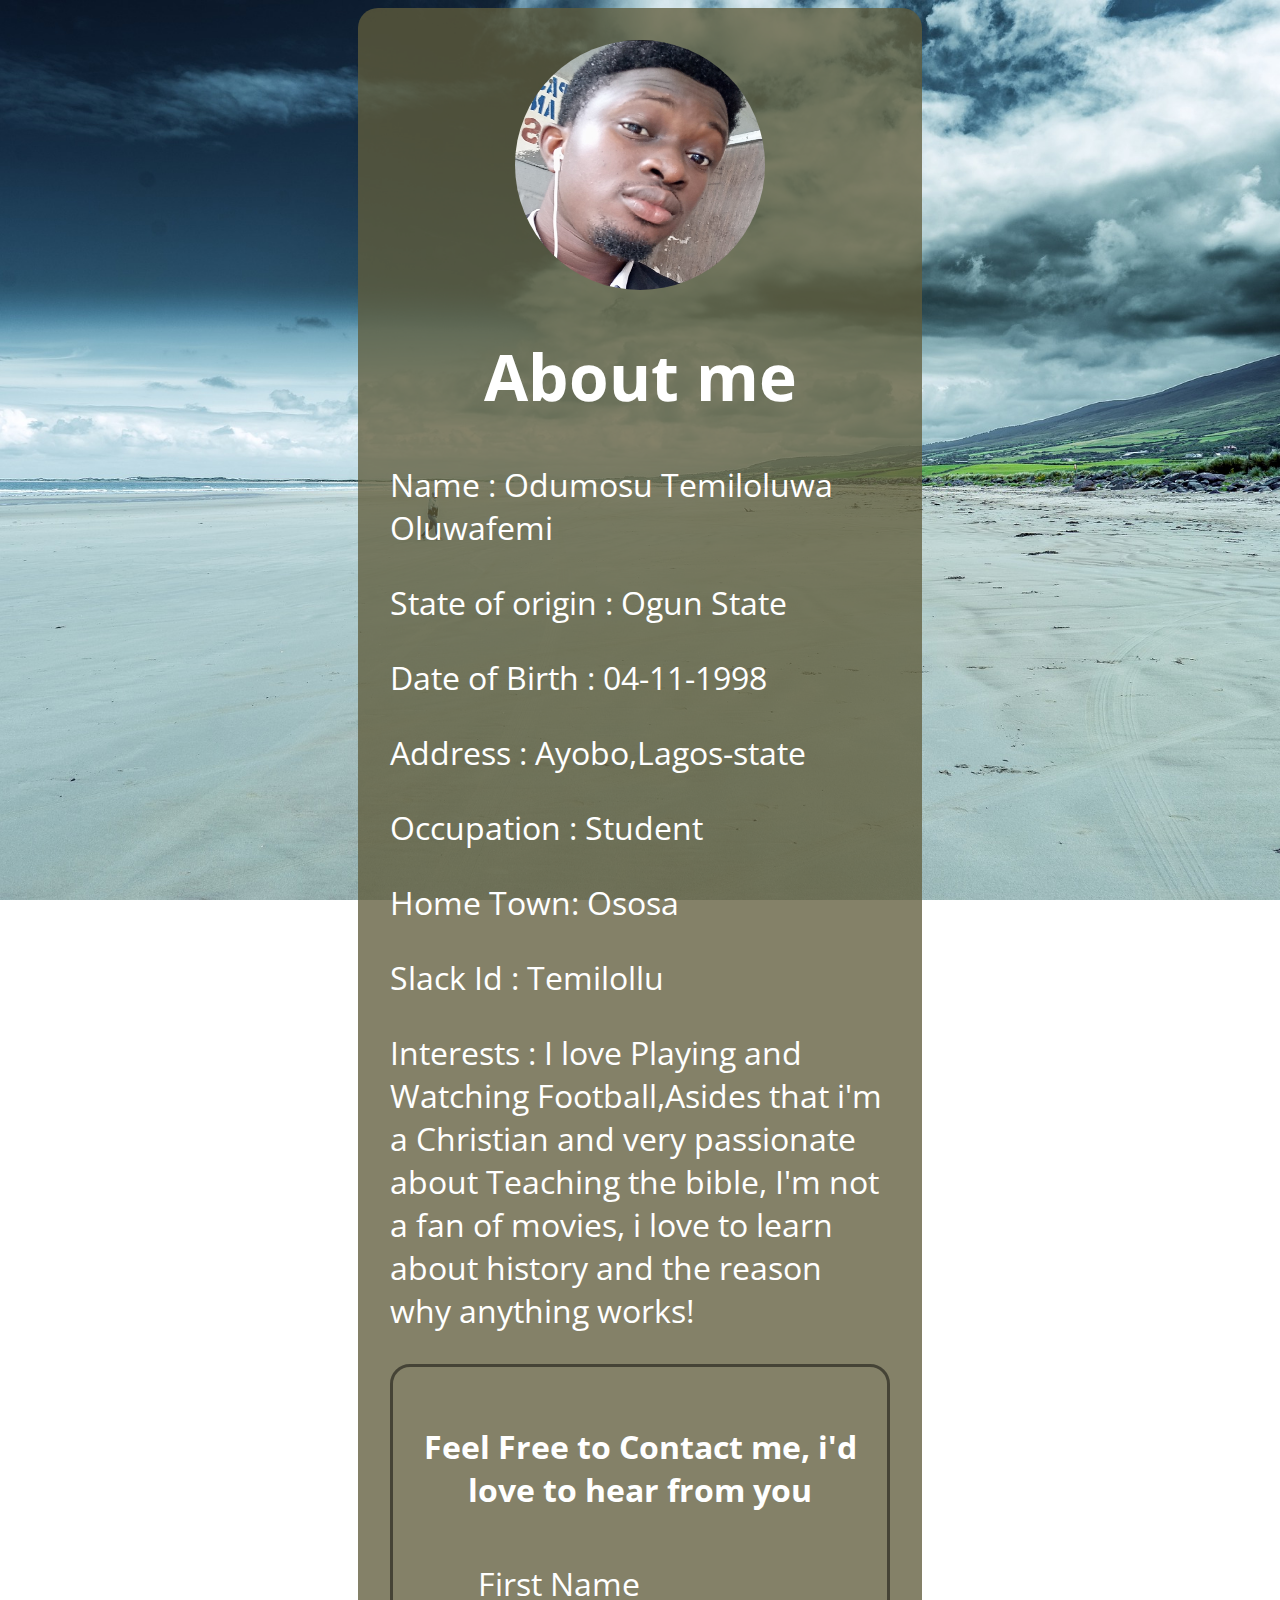
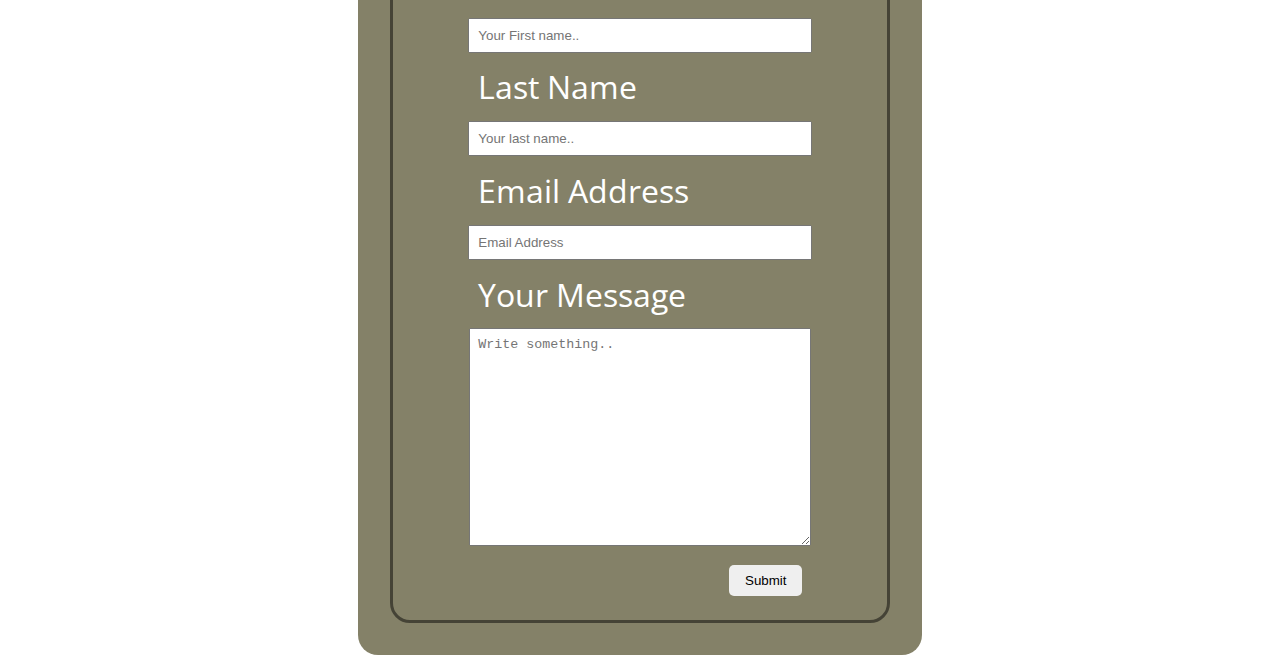
<file: index.html>
<!DOCTYPE html>
<html lang="en">
<head>
    <meta charset="UTF-8">
    <meta name="viewport" content="width=device-width, initial-scale=1.0">
    <link href="https://fonts.googleapis.com/css?family=Slabo+27px&display=swap" rel="stylesheet">
   
    <link href="https://fonts.googleapis.com/css?family=Open+Sans+Condensed:300&display=swap" rel="stylesheet">
    <link rel="stylesheet" href="main.css">
    <title>Temi's Personal Profile</title>
</head>
<body>
    <section>
      
           <div style="display: flex; justify-content: center;">
                 <img src="smaleer.png" alt="">
           </div>
           <article >
           <h1 style="text-align: center;">About me</h1>
           <p>Name : Odumosu Temiloluwa Oluwafemi</p>
            <p>State of origin : Ogun State</p>
            <p>Date of Birth : 04-11-1998</p>
            <p>Address : Ayobo,Lagos-state</p>
            <p>Occupation : Student</p>
            <p>Home Town: Ososa</p>
            <p>Slack Id : Temilollu</p>
            <p>Interests : I love Playing and Watching Football,Asides that i'm a Christian and very passionate about Teaching  the bible, I'm not a fan of movies, i love to learn about history and the reason why anything works! </p>
            </article>
            <div class="container">
                <h4>Feel Free to Contact me, i'd love to hear from you</h4>
  <form action="">

    <label for="fname">First Name</label>
    <input type="text" id="fname" name="firstname" placeholder="Your First name..">

    <label for="lname">Last Name</label>
    <input type="text" id="lname" name="lastname" placeholder="Your last name..">
  <label for="lnames">Email Address</label>
    <input type="text" id="lnames" name="lastname" placeholder="Email Address">

    <label for="subject">Your Message</label>
    <textarea id="subject" name="subject" placeholder="Write something.." style="height:200px"></textarea>

   <button>Submit</button>

  </form>
</div>
    </section>
 
</body>
</html>
<!-- name, state of origin, date of birth, address, occupation,home town, slack ID,picture -->
</file>
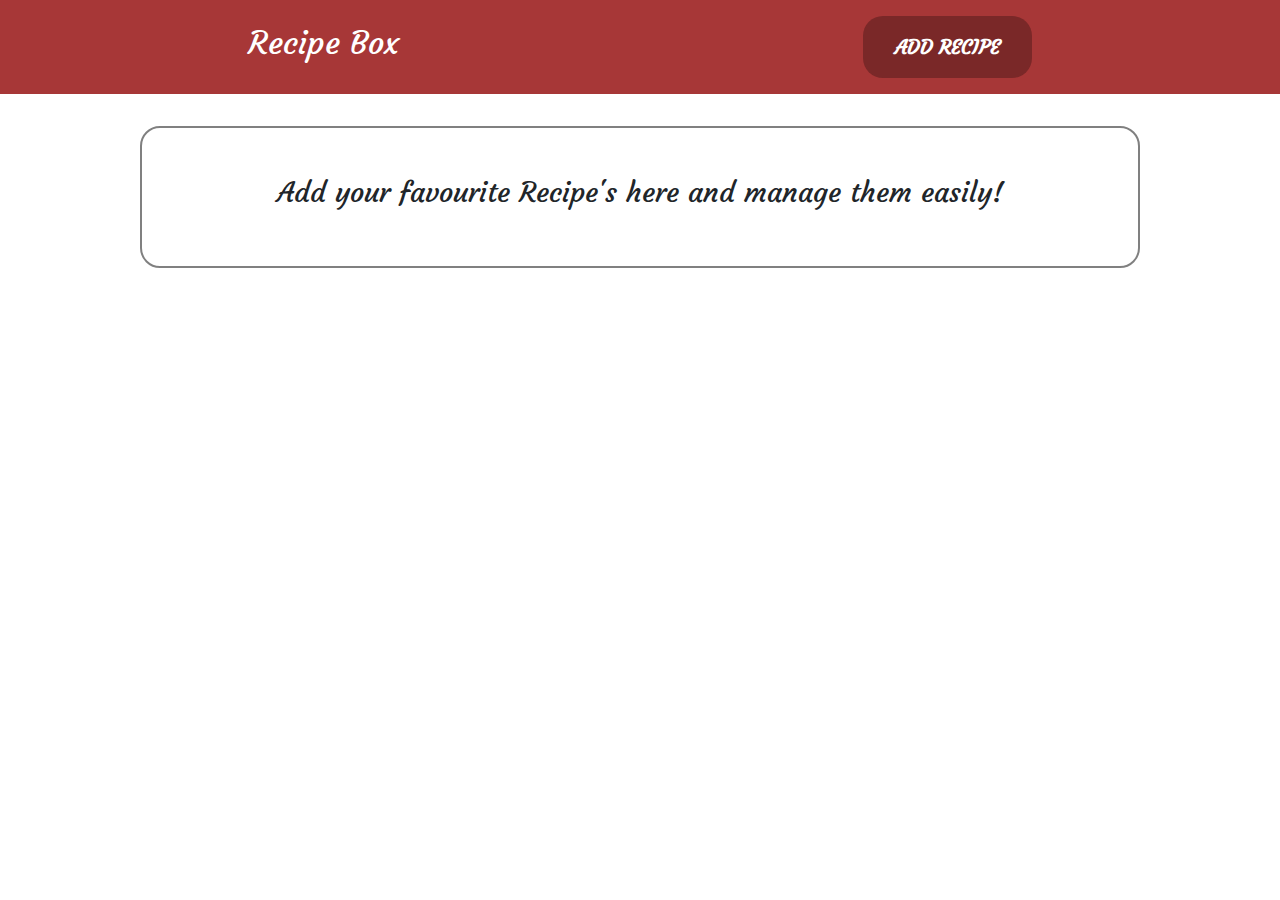
<file: Recipe box/index.html>
<!doctype html>
<html lang="en">
  <head>
    <title>Title</title>
    <!-- Required meta tags -->
    <meta charset="utf-8">
    <meta name="viewport" content="width=device-width, initial-scale=1, shrink-to-fit=no">
<link href="https://fonts.googleapis.com/css?family=Courgette&display=swap" rel="stylesheet">
    <link rel="stylesheet" href="https://stackpath.bootstrapcdn.com/bootstrap/4.3.1/css/bootstrap.min.css" integrity="sha384-ggOyR0iXCbMQv3Xipma34MD+dH/1fQ784/j6cY/iJTQUOhcWr7x9JvoRxT2MZw1T" crossorigin="anonymous">
  <link rel="stylesheet" href="main.css">
  <!-- <script src="apps.js"defer></script> -->
  <script src="app.js" defer></script>
  
  </head>
  <body>
  <div class="backdrop"></div>
      <header class="main-header">
        <h2>Recipe Box</h2>
        <button class="add-recipe">ADD RECIPE</button>
    </header>
<div class="intro-text">
  <h3>Add your favourite Recipe's here and manage them easily!</h3>
</div>
    <div class="second-section">
    </div>
    <section class="form-guy" >
    <form >
      <div class="div__icon" >
          <h3>Add Recipe</h3>
     <img class="close-form" src="icon-close.svg" alt="">
      </div>
        <label for="#">Recipe name
        <input type="text"required >
    </label>
     <label for="#">Ingredients
        <input type="text" required class="inp">
    </label>
    <label for="#">Instructions
        <input type="text"  required class="inp">
    </label>
    <label for="#">Image Url
        <input type="text"  required placeholder="(Optional,it looks better with it)">
    </label>
    <button class="submit-recipe">Submit</button>
    </form>
     <!-- <div class="modal card" id="add-modal">
      <div class="modal__content">
        <label for="title">Movie Title</label>
        <input type="text" name="title" id="title" />
        <label for="image-url">Image URL</label>
        <input type="text" name="image-url" id="image-url" />
        <label for="rating">Your Rating</label>
        <input
          type="number"
          step="1"
          max="5"
          min="1"
          name="rating"
          id="rating"
        />
      </div> -->
    </section>
   
    

    <script src="https://code.jquery.com/jquery-3.3.1.slim.min.js" integrity="sha384-q8i/X+965DzO0rT7abK41JStQIAqVgRVzpbzo5smXKp4YfRvH+8abtTE1Pi6jizo" crossorigin="anonymous"></script>
    <script src="https://cdnjs.cloudflare.com/ajax/libs/popper.js/1.14.7/umd/popper.min.js" integrity="sha384-UO2eT0CpHqdSJQ6hJty5KVphtPhzWj9WO1clHTMGa3JDZwrnQq4sF86dIHNDz0W1" crossorigin="anonymous"></script>
    <script src="https://stackpath.bootstrapcdn.com/bootstrap/4.3.1/js/bootstrap.min.js" integrity="sha384-JjSmVgyd0p3pXB1rRibZUAYoIIy6OrQ6VrjIEaFf/nJGzIxFDsf4x0xIM+B07jRM" crossorigin="anonymous"></script>
  </body>
</html>
</file>
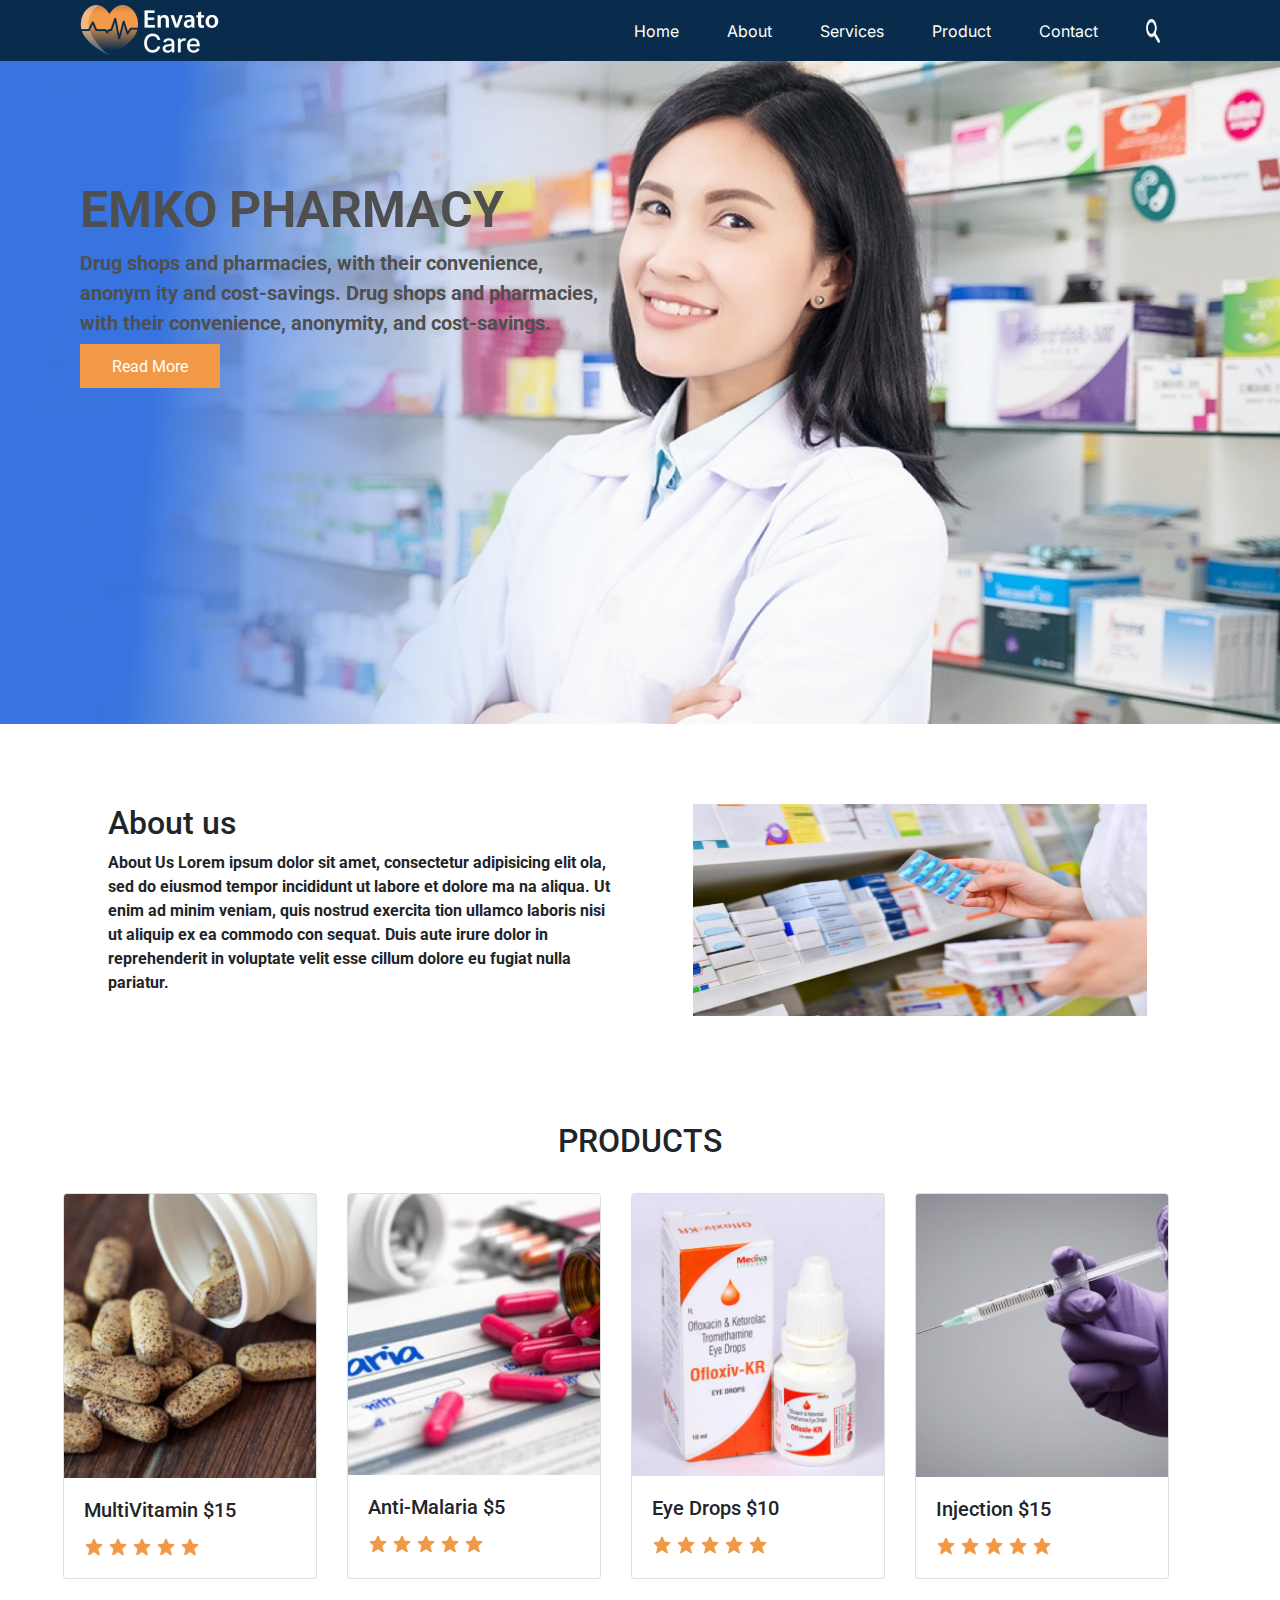
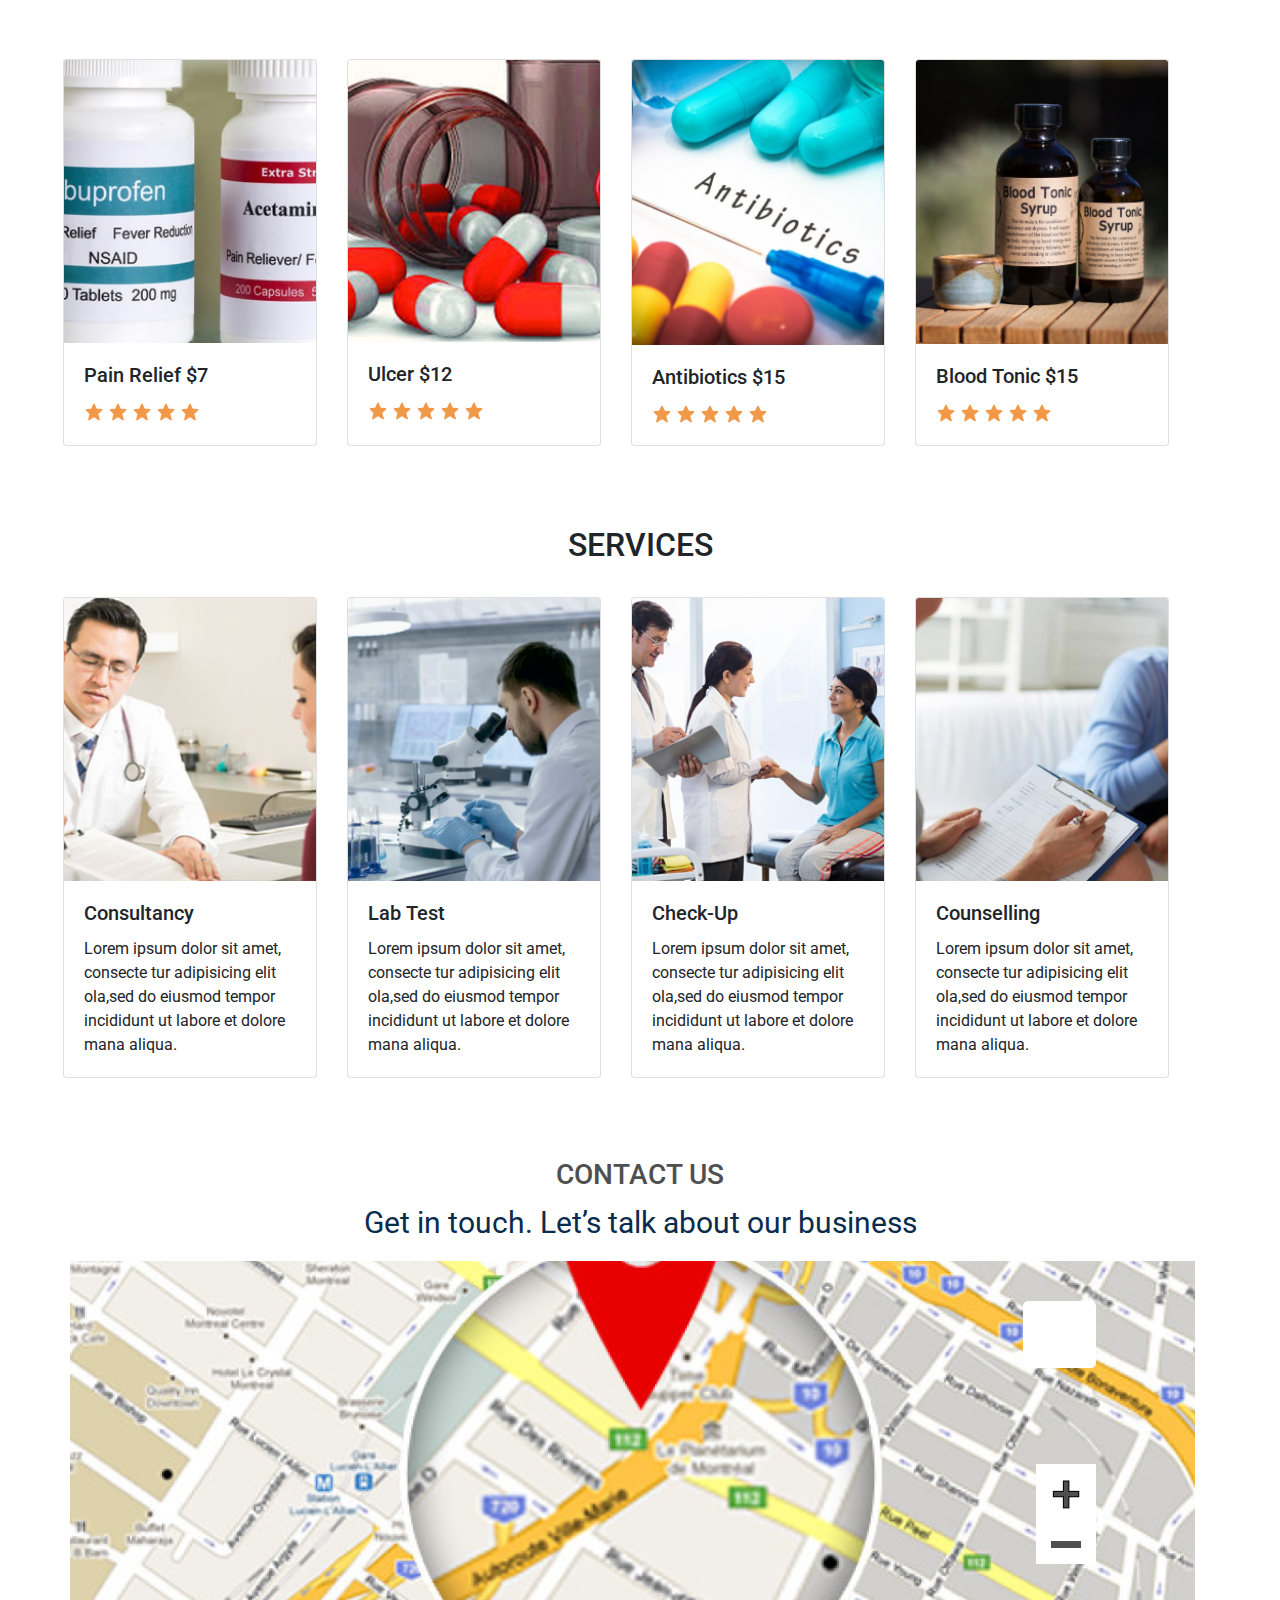
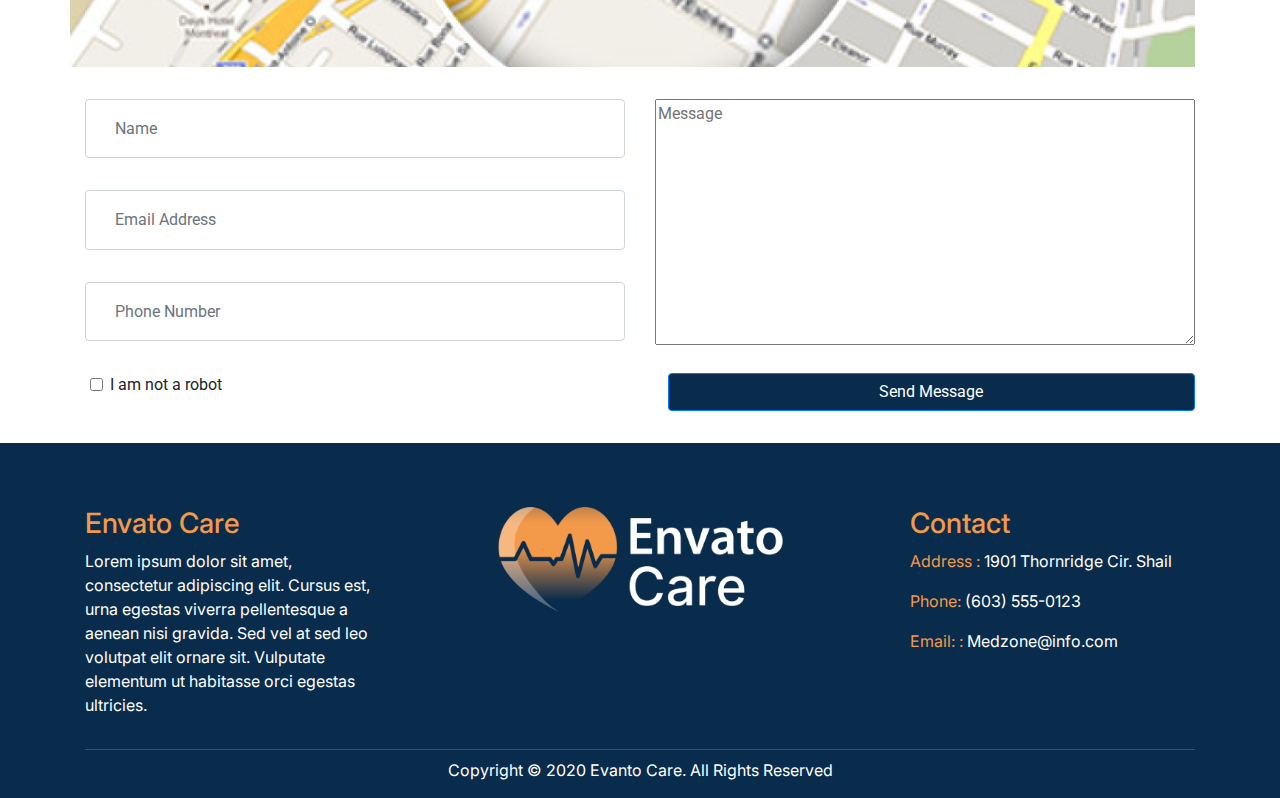
<file: Trial/index.html>
<!doctype html>
<html lang="en">
  <head>
    <title>Title</title>
    <!-- Required meta tags -->
    <meta charset="utf-8">
    <meta name="viewport" content="width=device-width, initial-scale=1, shrink-to-fit=no">
    <link href="https://fonts.googleapis.com/css2?family=Inter:wght@100&&display=swap" rel="stylesheet">
    <link href="https://fonts.googleapis.com/css2?family=Roboto&display=swap" rel="stylesheet">
     <link rel="stylesheet" href="src/variation-nine.css">
    <!-- Bootstrap CSS -->
    <link rel="stylesheet" href="https://stackpath.bootstrapcdn.com/bootstrap/4.3.1/css/bootstrap.min.css" integrity="sha384-ggOyR0iXCbMQv3Xipma34MD+dH/1fQ784/j6cY/iJTQUOhcWr7x9JvoRxT2MZw1T" crossorigin="anonymous">
 <script src="src/variation-nine.js" defer></script>
  </head>
  <body>
    <nav class="navbar navbar-expand-lg navbar-light " style="color: white;">
        <a class="navbar-brand" href="#">
          <img src="assets/Envato care 3 1.png" alt="">
        </a>
        <button class="navbar-toggler" type="button" data-toggle="collapse" data-target="#navbarNavAltMarkup" aria-controls="navbarNavAltMarkup" aria-expanded="false" aria-label="Toggle navigation">
          <span class="navbar-toggler-icon"></span>
        </button>
        <div class="collapse navbar-collapse" id="navbarNavAltMarkup">
          <div class="navbar-nav">
            <a class="nav-item nav-link active" href="#">Home <span class="sr-only">(current)</span></a>
            <a class="nav-item nav-link" href="#">About</a>
            <a class="nav-item nav-link" href="#">Services</a>
            <a class="nav-item nav-link " href="">Product</a>
            <a class="nav-item nav-link " href="">Contact</a>
            <img src="assets/search (2).png" alt="" style=" width: 30px;" class="nav-item nav-link ">
      
          </div>
        </div>
      </nav>
<section class="main-section">
  <img src="assets/Rectangle 2.png" class="img-fluid" alt="">
  <div>
    <h1>EMKO PHARMACY</h1>
    <p> Drug shops and pharmacies, with their convenience, anonym ity and cost-savings. Drug shops and pharmacies, with their convenience, anonymity, and cost-savings.</p>
  <a href="#">Read More</a>
  </div>
</section>
<div class="about-us d-flex justify-content-between">
  <div class="">
      <h2>About us</h2>
      <p>About Us Lorem ipsum dolor sit amet, consectetur adipisicing elit ola, sed do eiusmod tempor incididunt ut labore et dolore ma na aliqua. Ut enim ad minim veniam, quis nostrud exercita tion ullamco laboris nisi ut aliquip ex ea commodo con sequat. Duis aute irure dolor in reprehenderit in voluptate velit esse cillum dolore eu fugiat nulla pariatur.</p>
    </div>
    <div class="text-center">
      <img src="assets/pharmacist-holding-medicine-box-capsule-pack-pharmacy-drugstore_67340-24 1.png" alt="" style="height: 70%;">
    </div>
   
  </div>
</div>
<h2 class="text-center">PRODUCTS</h2>
<div class=" container card-deck">
  <div class="card">
    <img src="assets/1800ss_getty_rf_multivitamins 1.png" class="card-img-top" alt="...">
    <div class="card-body">
      <h5 class="card-title">MultiVitamin $15</h5>
      <p class="card-text">
        <img src="assets/bx_bxs-star.png" alt="">
        <img src="assets/bx_bxs-star.png" alt="">
        <img src="assets/bx_bxs-star.png" alt="">
        <img src="assets/bx_bxs-star.png" alt="">
        <img src="assets/bx_bxs-star.png" alt="">
      </p>
     
    </div>
  </div>
  <div class="card">
    <img src="assets/image-20170418-32705-lx8dyb 1.png" class="card-img-top" alt="...">
    <div class="card-body">
      <h5 class="card-title">Anti-Malaria $5 </h5>
      <p class="card-text">
        <img src="assets/bx_bxs-star.png" alt="">
        <img src="assets/bx_bxs-star.png" alt="">
        <img src="assets/bx_bxs-star.png" alt="">
        <img src="assets/bx_bxs-star.png" alt="">
        <img src="assets/bx_bxs-star.png" alt="">
      </p>
     
    </div>
  </div>
  <div class="card">
    <img src="assets/ofloxacin-ketorolac-eye-drop-500x500 1.png" class="card-img-top" alt="...">
    <div class="card-body">
      <h5 class="card-title">Eye Drops $10</h5>
      <p class="card-text"> <img src="assets/bx_bxs-star.png" alt="">
        <img src="assets/bx_bxs-star.png" alt="">
        <img src="assets/bx_bxs-star.png" alt="">
        <img src="assets/bx_bxs-star.png" alt="">
        <img src="assets/bx_bxs-star.png" alt=""></p>
    
    </div>
  </div>
  <div class="card">
    <img src="assets/shot_16x9 1.png" class="card-img-top" alt="...">
    <div class="card-body">
      <h5 class="card-title">Injection $15</h5>
      <p class="card-text"> <img src="assets/bx_bxs-star.png" alt="">
        <img src="assets/bx_bxs-star.png" alt="">
        <img src="assets/bx_bxs-star.png" alt="">
        <img src="assets/bx_bxs-star.png" alt="">
        <img src="assets/bx_bxs-star.png" alt=""></p>
     
    </div>
  </div>
</div>
<div class=" container card-deck">
  <div class="card">
    <img src="assets/acetaminophen_v_ibuprofen_fb 1.png" class="card-img-top" alt="...">
    <div class="card-body">
      <h5 class="card-title">Pain Relief $7</h5>
      <p class="card-text">
        <img src="assets/bx_bxs-star.png" alt="">
        <img src="assets/bx_bxs-star.png" alt="">
        <img src="assets/bx_bxs-star.png" alt="">
        <img src="assets/bx_bxs-star.png" alt="">
        <img src="assets/bx_bxs-star.png" alt="">
      </p>
      
    </div>
  </div>
  <div class="card">
    <img src="assets/11-21 1.png" class="card-img-top" alt="...">
    <div class="card-body">
      <h5 class="card-title">Ulcer $12 </h5>
      <p class="card-text">
        <img src="assets/bx_bxs-star.png" alt="">
        <img src="assets/bx_bxs-star.png" alt="">
        <img src="assets/bx_bxs-star.png" alt="">
        <img src="assets/bx_bxs-star.png" alt="">
        <img src="assets/bx_bxs-star.png" alt="">
      </p>
     
    </div>
  </div>
  <div class="card">
    <img src="assets/antibiotics-consum 1.png" class="card-img-top" alt="...">
    <div class="card-body">
      <h5 class="card-title">Antibiotics $15 </h5>
      <p class="card-text"> <img src="assets/bx_bxs-star.png" alt="">
        <img src="assets/bx_bxs-star.png" alt="">
        <img src="assets/bx_bxs-star.png" alt="">
        <img src="assets/bx_bxs-star.png" alt="">
        <img src="assets/bx_bxs-star.png" alt=""></p>
     
    </div>
  </div>
  <div class="card">
    <img src="assets/BloodTonicSyrup_1024x1024@2x 1.png" class="card-img-top" alt="...">
    <div class="card-body">
      <h5 class="card-title">Blood Tonic $15</h5>
      <p class="card-text"> <img src="assets/bx_bxs-star.png" alt="">
        <img src="assets/bx_bxs-star.png" alt="">
        <img src="assets/bx_bxs-star.png" alt="">
        <img src="assets/bx_bxs-star.png" alt="">
        <img src="assets/bx_bxs-star.png" alt=""></p>
    
    </div>
  </div>
</div>
<h2 class="text-center" style="margin-top: 2rem;">SERVICES </h2>
<div class=" container card-deck">
  <div class="card">
    <img src="assets/comprehensive-health-checkups-thumb 1.png" class="card-img-top" alt="...">
    <div class="card-body">
      <h5 class="card-title">Consultancy </h5>
      <p class="card-text">
       Lorem ipsum dolor sit amet, consecte tur adipisicing elit ola,sed do eiusmod tempor incididunt ut labore et dolore mana aliqua.
      </p>
    </div>
  </div>
  <div class="card">
    <img src="assets/1-15320 1.png" class="card-img-top" alt="...">
    <div class="card-body">
      <h5 class="card-title">Lab Test</h5>
      <p class="card-text">
         Lorem ipsum dolor sit amet, consecte tur adipisicing elit ola,sed do eiusmod tempor incididunt ut labore et dolore mana aliqua.
      </p>
    </div>
  </div>
  <div class="card">
    <img src="assets/why-healthcheck 1.png" class="card-img-top" alt="...">
    <div class="card-body">
      <h5 class="card-title">Check-Up </h5>
      <p class="card-text"> 
       Lorem ipsum dolor sit amet, consecte tur adipisicing elit ola,sed do eiusmod tempor incididunt ut labore et dolore mana aliqua.
      </p>
    </div>
  </div>
  <div class="card">
    <img src="assets/workplace-counselling 2.png" class="card-img-top" alt="...">
    <div class="card-body">
      <h5 class="card-title">Counselling</h5>
      <p class="card-text"> 
    Lorem ipsum dolor sit amet, consecte tur adipisicing elit ola,sed do eiusmod tempor incididunt ut labore et dolore mana aliqua.
      </p>
    </div>
  </div>
</div>

<h3 style="color: #4F4F4F; margin-top: 2rem;" class="text-center"> CONTACT US</h3>
<p style="color:  #092C4C; font-size: 30px;"  class="text-center">Get in touch. Let’s talk about our business </p>
<div class="google-map container">
  <img src="assets/Googlemap-600x551 1.png" class="map img-fluid" alt="" class="">
    <img src="assets/Rectangle 1.png" class="white-box" alt="">
  <div>
  
  <img src="assets/+.png" alt="">
  <img src="assets/Rectangle 17.png" style="padding: 1rem 0.935rem;" alt="">
  </div>
  
</div>
<form class="container">
  <div class="row">
    <div class="col-sm">
      <input type="text" class="form-control" placeholder="Name" style="margin-top: 0;">
      <input type="text" class="form-control" placeholder="Email Address">
      <input type="text" class="form-control" placeholder="Phone Number">
    </div>
    <div class="col-sm">
    <textarea name="" id="" cols="30" rows="10" placeholder="Message" style="width: inherit;"></textarea>
    </div>
  </div>
  <div class="form-group">
    <div class="row">
         <div class="form-check col-sm" style="padding-left: 2.5rem">
            <input class="form-check-input" type="checkbox" value="" id="invalidCheck2" required>
            <label class="form-check-label" for="invalidCheck2">
              I am not a robot
            </label>
          </div>  
          <div class="col-sm"> 
  <button class="btn btn-primary " type="submit" style="width: -webkit-fill-available; background: #092C4C;">Send Message</button>
        </div>
        </div>
    </div>
</form>
<footer>
  <div class="container">
    <div class="row">
      <div class="col-sm" style="margin: 1rem auto;">
        <h3 style="color:  #F2994A;">Envato Care</h3>
        <p>Lorem ipsum dolor sit amet, consectetur adipiscing elit. Cursus est, urna egestas viverra pellentesque a aenean nisi gravida. Sed vel at sed leo volutpat elit ornare sit. Vulputate elementum ut habitasse orci egestas ultricies. </p>
      </div>
      <div class="col-sm footer-envato"style="margin: 1rem auto;" >
    <img src="assets/Envato care 3 3.png" alt="" class="img-fluid">
      </div>
      <div class="col-sm footer-envato" style="margin: 1rem auto; ">
        <h3 style="color:  #F2994A;">Contact</h3>
        <p><span style="color:  #F2994A;">Address :</span> 1901 Thornridge Cir. Shail </p>
        <p><span style="color:  #F2994A;">Phone:</span> (603) 555-0123 </p>
        <p><span style="color:  #F2994A;"> Email: :</span> Medzone@info.com </p>
      </div>
    </div>
    <p class="text-center" style="margin-bottom: 0; padding-bottom: 1rem; border-top: 1px solid rgba(255, 255, 255, 0.19); padding-top: .5rem;"> Copyright © 2020 Evanto Care. All Rights Reserved</p>
  </div>
</footer>
<!-- <section class="cart">
  <p style="padding: 1rem; background-color: #092C4C;color: white; text-align: end; font-size: 20px; cursor: pointer;" class="close-me"> X </p>
 
 
<table>
  <tr class="text-center">
    <th style="width: 30%;" >ITEM</th>
    <th style="width: 30%;">QUANTITY</th>
    <th style="width: 30%;">PRICE</th>
  </tr>
  <tr>
    <td style="display: flex;">
      <img src="assets/BloodTonicSyrup_1024x1024@2x 1.png" alt="" class="img-fluid" style="width: 50%; ">
      <div style="width: 50%; margin-left: .5rem"> Blood Tonic <br>
        <img src="assets/bx_bxs-star.png" alt="" style="width: 12%;">
        <img src="assets/bx_bxs-star.png" alt="" style="width: 12%;">
        <img src="assets/bx_bxs-star.png" alt="" style="width: 12%;">
        <img src="assets/bx_bxs-star.png" alt="" style="width: 12%;">
      </div>
    </td>
    <td class="text-center">1</td>
    <td class="text-center">$15</td>
  </tr>
 
  <tr>
    <td style="display: flex;">
      <img src="assets/ofloxacin-ketorolac-eye-drop-500x500 1.png" alt="" class="img-fluid" style="width: 50%; ">
      <div style="width: 50%; margin-left: .5rem"> Eye Drop <br>
        <img src="assets/bx_bxs-star.png" alt="" style="width: 12%;">
        <img src="assets/bx_bxs-star.png" alt="" style="width: 12%;">
        <img src="assets/bx_bxs-star.png" alt="" style="width: 12%;">
        <img src="assets/bx_bxs-star.png" alt="" style="width: 12%;">
      </div>
    </td>
    <td class="text-center">1</td>
    <td class="text-center">$15</td>
  </tr>
  <tr>
    <td style="display: flex;">
      <img src="assets/antibiotics-consum 1.png" alt="" class="img-fluid" style="width: 50%; ">
      <div style="width: 50%; margin-left: .5rem"> Antibiotics <br>
        <img src="assets/bx_bxs-star.png" alt="" style="width: 12%;">
        <img src="assets/bx_bxs-star.png" alt="" style="width: 12%;">
        <img src="assets/bx_bxs-star.png" alt="" style="width: 12%;">
        <img src="assets/bx_bxs-star.png" alt="" style="width: 12%;">
      </div>
    </td>
    <td class="text-center">1</td>
    <td class="text-center">$15</td>
  </tr>
  <tr class="text-center">
    <td></td>
    <td>Total</td>
    <td>$45</td>
  </tr>
  <tr class="text-center" style="border-top: none; margin-top: 2rem;">
    <td></td>
   <td> <button class="btn text-center" style="background: #FF9948; color :white" >Check Out</button></td>
    <td></td>
  </tr>

</table>
<p class="" style="background: #092C4C; color: white; padding: 1rem; margin-top: 1rem;">Payment Details</p>
<form class="container">
  <div class="form-group">
    <label for="inputAddress">CARD NUMBER</label>
    <input type="text" class="form-control" id="inputAddress" placeholder="Valid Card Number" style="margin-top: 0;">
  </div>

  <div class="form-row">
    <div class="form-group col-6">
      <label for="inputEmail4"> EXPIRATION DATE</label>
      <input type="email" class="form-control" id="inputEmail4" style="margin-top: 0;" placeholder=" MM / YY">
    </div>
    <div class="form-group col-6">
      <label for="inputPassword4"> CV CODE</label>
      <input type="password" class="form-control" id="inputPassword4" style="margin-top: 0;" placeholder="CVC">
    </div>
  </div>
 
    <div class="form-group">
      <label for="inputZip"> COUPON CODE </label>
      <input type="text" class="form-control" id="inputZip" style="margin-top: 0;">
    </div>

  </div>
  <p style="background: #092C4C; color: white; padding: 1rem; text-align: center;">Total : $40</p>
<p style="background:  #FF9948;; color: white; padding: 1rem; text-align: center;">Pay</p>
</form>

</section> -->

      
    <!-- Optional JavaScript -->
    <!-- jQuery first, then Popper.js, then Bootstrap JS -->
    <script src="https://code.jquery.com/jquery-3.3.1.slim.min.js" integrity="sha384-q8i/X+965DzO0rT7abK41JStQIAqVgRVzpbzo5smXKp4YfRvH+8abtTE1Pi6jizo" crossorigin="anonymous"></script>
    <script src="https://cdnjs.cloudflare.com/ajax/libs/popper.js/1.14.7/umd/popper.min.js" integrity="sha384-UO2eT0CpHqdSJQ6hJty5KVphtPhzWj9WO1clHTMGa3JDZwrnQq4sF86dIHNDz0W1" crossorigin="anonymous"></script>
    <script src="https://stackpath.bootstrapcdn.com/bootstrap/4.3.1/js/bootstrap.min.js" integrity="sha384-JjSmVgyd0p3pXB1rRibZUAYoIIy6OrQ6VrjIEaFf/nJGzIxFDsf4x0xIM+B07jRM" crossorigin="anonymous"></script>
  </body>
</html>
</file>
<file: main.css>
body{
    background: url(beach.jpg) no-repeat center center fixed;
    background-size: cover;
  font-family: 'Open Sans Condensed', sans-serif;
  font-size: 32px;
   color: white
}
section{
       max-width: 500px;
    margin: 0 auto;
    padding: 2rem;
    background-color: rgba(96, 92, 60, 0.774); 
    border-radius: 20px;
}

section img{
    width: 250px;
    height: 250px;

    border-radius: 50%;

  
}
/* .image{
width: 150px;
height: 150px;
border: 2px solid #ccc;
background : url(smaleer.png)  no-repeat center center fixed;
 background-size: cover;
border-radius: 50%;

} */

article {
    max-width: 1000px;
 
    text-align:left;
}
.container{
    border: .2rem solid #0000007a;
    padding: 1rem;
    border-radius: 20px;
 
}
.container h4{
    text-align: center;
   
}

label,
input,
textarea{
   display: block;
   width: 70%;
   margin: 0.3rem auto;
   padding: 0.5rem;
  
}



button{
   margin: 0.5rem ;
   margin-left: 20rem;
   padding : 0.5rem 1rem;

  border-style: none;
      border-radius: 5px;
}

button:hover{
    background-color: grey;
}
</file>
<file: Recipe box/main.css>
*{
    box-sizing: border-box;
    
     font-family: 'Courgette', cursive;
}
body{
    position: relative;
   
}

.intro-text{
    text-align: center;
    max-width: 1000px;
    margin: 2rem auto;
    padding: 3rem;
    border: 2px solid grey;
    border-radius: 20px;
}
.backdrop {
  position: fixed;
  display: none;
  top: 0;
  left: 0;
  z-index: 5;
  width: 100vw;
  height: 100vh;
  background: rgba(0, 0, 0, 0.5);
}

.main-header{
display: flex;
margin: 0;
justify-content: space-around;
align-items: center;
position: relative;
 margin: 0 ;
 padding: 1rem;
 background-color: #a73737;
 color: white;
}

.main-header button{
    background-color: #7a2828;
    border-style: none;
    padding: 1rem 2rem;
    border-radius: 20px;
    font-weight: bold;
    font-size: 20px;
    color: white;
}
.main-header button:hover,
.main-header button:active{
 border-style: none;
 background-color: saddlebrown;
}



.second-section{
    display: flex;
    justify-content: space-evenly;
    flex-wrap: wrap;
    margin: 2rem 2rem;
      
}
.second-section-div{
    margin: 2rem;
    width: 400px;
    padding: 1rem;
    box-shadow: 2px 2px 2px 2px rgba(0, 0, 0, 0.5);
}
.second-section-div img{
 width: 90%;
height: 90%;
}

.second-section-div h3{
background-color: #a73737;
}

.image-div{
width: 400px;
height: 200px;
}

.section-1{
  text-align: left;
    position: absolute;
    z-index: 5;
  color: black;
    height: 100vh;
    width: 100vw;
     max-width: 700px;
     right: 25%;
    top: 0;
    background-color: whitesmoke;
   display:none;
   padding: 0 1rem;
}


.form-guy{
       position: fixed;
    width: 100vw;
    height: 100vh;
     top: 0;
      z-index: 10;
  background-color: blue ;
      display: none;
    
}
form{
  max-width: 700px;
margin: 1rem auto;
margin-bottom: 0;
color: black;
 width: 100vw;
 height: 700px;  
     margin-top: 1rem;
}
form svg{
    width: 20px;
    color: black;
}
input{
        display: block;
        width: 80%;
        margin: 1rem 0;
        margin-top: .5rem;
        margin-bottom: 1rem;
        height:50px; 
        border-width: 0;
        border-bottom-width: 5px;
        font-size: 17px;
        border-radius: 10px;
        outline: none;
        color: black;
        background-color: #ffffff;
        border-style: none;
        padding-left: 1rem;
}
label{
    display: block;
    font-size: 30px;
    color: white;
    font-weight: bold;
}

.div__icon{
    display: flex;
    justify-content: space-between;
    align-items: center;
   width: 90%;
}
.div__icon h3{
     color: white;
     margin-bottom: 1rem;
}

.close-form{
    width: 50px;
}



.submit-recipe{
    background-color: #ffffffd2;
    border-style: none;
    padding: 0.5rem 2rem;
    border-radius: 50px;
    font-weight: bold;
    font-size: 20px;
    color: #7a2828;
}

.submit-recipe:hover,
.submit-recipe:active{
     border-style: none;
 background-color: rgba(139, 69, 19, 0.849);
 text-transform: capitalize;
color: white;
}



.section-1-header{
    display: flex;
margin: 0;
justify-content: space-between;
 margin: 1rem 0 ;
 margin-right: 0;
 padding: 1rem;
 background-color: #a73737;
 color: white;
}

.section-1-header img{
    width: 30px; 
}

.section-body{
    display: flex;
    justify-content: space-between;
    align-items: center;
        padding: 1rem;
}

.section-body img{
    width: 350px;
}

.section-1 button{
       background-color: #7a2828;
    border-style: none;
    padding: 0.5rem 2rem;
    border-radius: 50px;
    font-weight: bold;
    font-size: 20px;
    color: #ffffffd2;
}

.section-1 button:active,
.section-1 button:hover{
       border-style: none;
 background-color: rgba(139, 69, 19, 0.849);
 text-transform: capitalize;
color: white;
}
@media(max-width  : 600px){
.main-header{
    padding-left: 0;
    padding-right: 0;
}
.div__icon{
    align-items: center;
}
.div__icon h3{
    margin-bottom: 0;
}
.close-form{
    width: 30px;
}
    form{
          position: fixed;
  z-index: 100;
  width: 100%;
  top: 0vh;
  left: 0;
   animation: fade-slide-in 0.3s ease-out forwards;
 color: black;
  height: 100vh;
   background-color: #7a2828;
   padding: 1rem;
   margin-top: 0;
        /* width: 100%;
        height: 100%;
    margin-bottom: 0;
    margin-top: 0;
    padding: 0.9rem;
    padding-bottom: 0;*/
    
    }
    .form-guy{
    margin-top: 0;
       height: 100%;
       width: 100%;
       background-color: #7a2828
      /* background: url(salad.jpg) no-repeat center center fixed;
    background-size: cover;  */
    }
    .section-1{
      width: 100%;
      height: 100vh; 
      position: fixed; 
      right: 0;
      padding: 0;
      background-color: rgba(255, 255, 255, 0.774);
      margin: 0;
    }

    .section-1-header{
        padding: 0;
       align-items: center;
    }
   .section-body img{
       width: 150px;
   }
   .backdrop{
       display: none;
   }
   /* input{
       /* background-color: white;
       margin-right: 0;
       margin-left: 0.2rem; 

   } */
   label {
  font-weight: bold;
  margin: 0.5rem 0;
  color: white
}

input {
  font: inherit;
  border: 1px solid #ccc;
  padding: 0.4rem 0.2rem;
  color: black
}

input:focus {
  outline: none;
  background: #fff1c4;
}
   .second-section-div{
margin-left: 0;
margin-right: 0;
   }
   .image-div{
       width:300px;
   }
   .section-1 button{
       margin: 0 1rem;
   }
   .ingre,
   .section-1-instruct{
    padding: 0 1rem;
   }
}
</file>
<file: Trial/src/variation-nine.css>
body{
    position: relative;
}
.cart{
    position: absolute;
    top: 1.5%;
    z-index: 10;
    background-color: white;
    width: 30vw;
    right: 0;
    display: none;
}
.navbar-expand-lg .navbar-collapse{
    justify-content: flex-end;
}
.nav-item{
    margin-right: 2rem;
}
.navbar{
    background: #092C4C !important;
    padding: 0 5rem !important;
    font-family: 'Inter', sans-serif !important;
}
.navbar-light .navbar-brand,
.nav-link{
       color: white !important;
}

.main-section{
    position: relative;
   margin-bottom: 4rem;
   font-family: 'Roboto', sans-serif !important;
  
}
.main-section h1{
     font-weight: bold !important;
     font-size: 50px;
}
.main-section p{
    font-weight: bold !important;
     font-size: 20px;
}
.main-section div{
    position: absolute;
    padding: 0 5rem;
    padding-right: 0;
    top: 18%;
    width: 600px;
    color: #4F4F4F
}
.main-section div a{
    text-decoration: none;
    color: white;
    padding: .8rem 2rem;
    background: #F29948;
}
.about-us{
    margin: 0 5rem;
    font-family: 'Roboto', sans-serif !important;
    font-weight: bold;
}
.about-us div{
  width: 45%;
  margin: 1rem auto;
}
.about-us img{
    width: 90%;
}
.card-deck{
    max-width: 1300px !important;
    margin: 1rem auto !important;
    padding-left: 3rem !important;
    padding-right:  6rem !important;
    margin-top: 2rem !important;
    font-family: 'Roboto'!important;
}
.card-deck .card {
    margin-bottom: 3rem !important;
}
/* .card-deck div{
    margin-bottom: 3rem  !important;
 */
.card-deck .btn{
    background: #092C4C;
border-radius: 7px;
color : white
}
.btn:hover{
    color: white !important;
}

.google-map{
 padding-left: 0 !important;
 position: relative;
}
.google-map div{
    position: absolute;
    top: 50%;
    right: 10%;
}
.google-map div img{
    padding: 1rem;
    background: #FFFFFF;
    display: block;
}
tr{
    border-top: 1px solid #C4C4C4;
}
  
.white-box{
    position: absolute;
    top: 10%;
    right: 10%;
}
form{
    margin: 2rem auto;
}
form input{
    margin: 2rem auto;
    padding: 1.8rem !important;
}
footer{
    font-family: 'Inter', sans-serif;
    background: #092C4C;
    color: white;
    padding-top: 3rem ;
}
.footer-envato{
    padding-left: 7rem !important;
}
@media(max-width :700px ){
    .main-section div{
        width: 100%;
        padding-left: 1rem;
    }
    .main-section h1{
        font-size: 20px;
    }
    .main-section p{ 
    width: 300px;
    }
    .main-section img{
        height: 300px;
    }
    .navbar{
      
        padding: 0 1rem !important;
    }
    .card-deck{
        padding: 1rem !important;
    }
    .map{
 height: 200px !important;
    }
    .about-us{
        flex-direction: column;
        margin: 0;
        padding: 1rem;
    }
    .about-us div{
        width: 100%;
    }
    .footer-envato{
        padding-left: 1rem !important;
    }
    .main-section p{
        font-weight: bold !important;
         font-size: 10px;
    }
    .cart{
        top: 3.05%;
        width: 100vw;
    }
}
</file>
